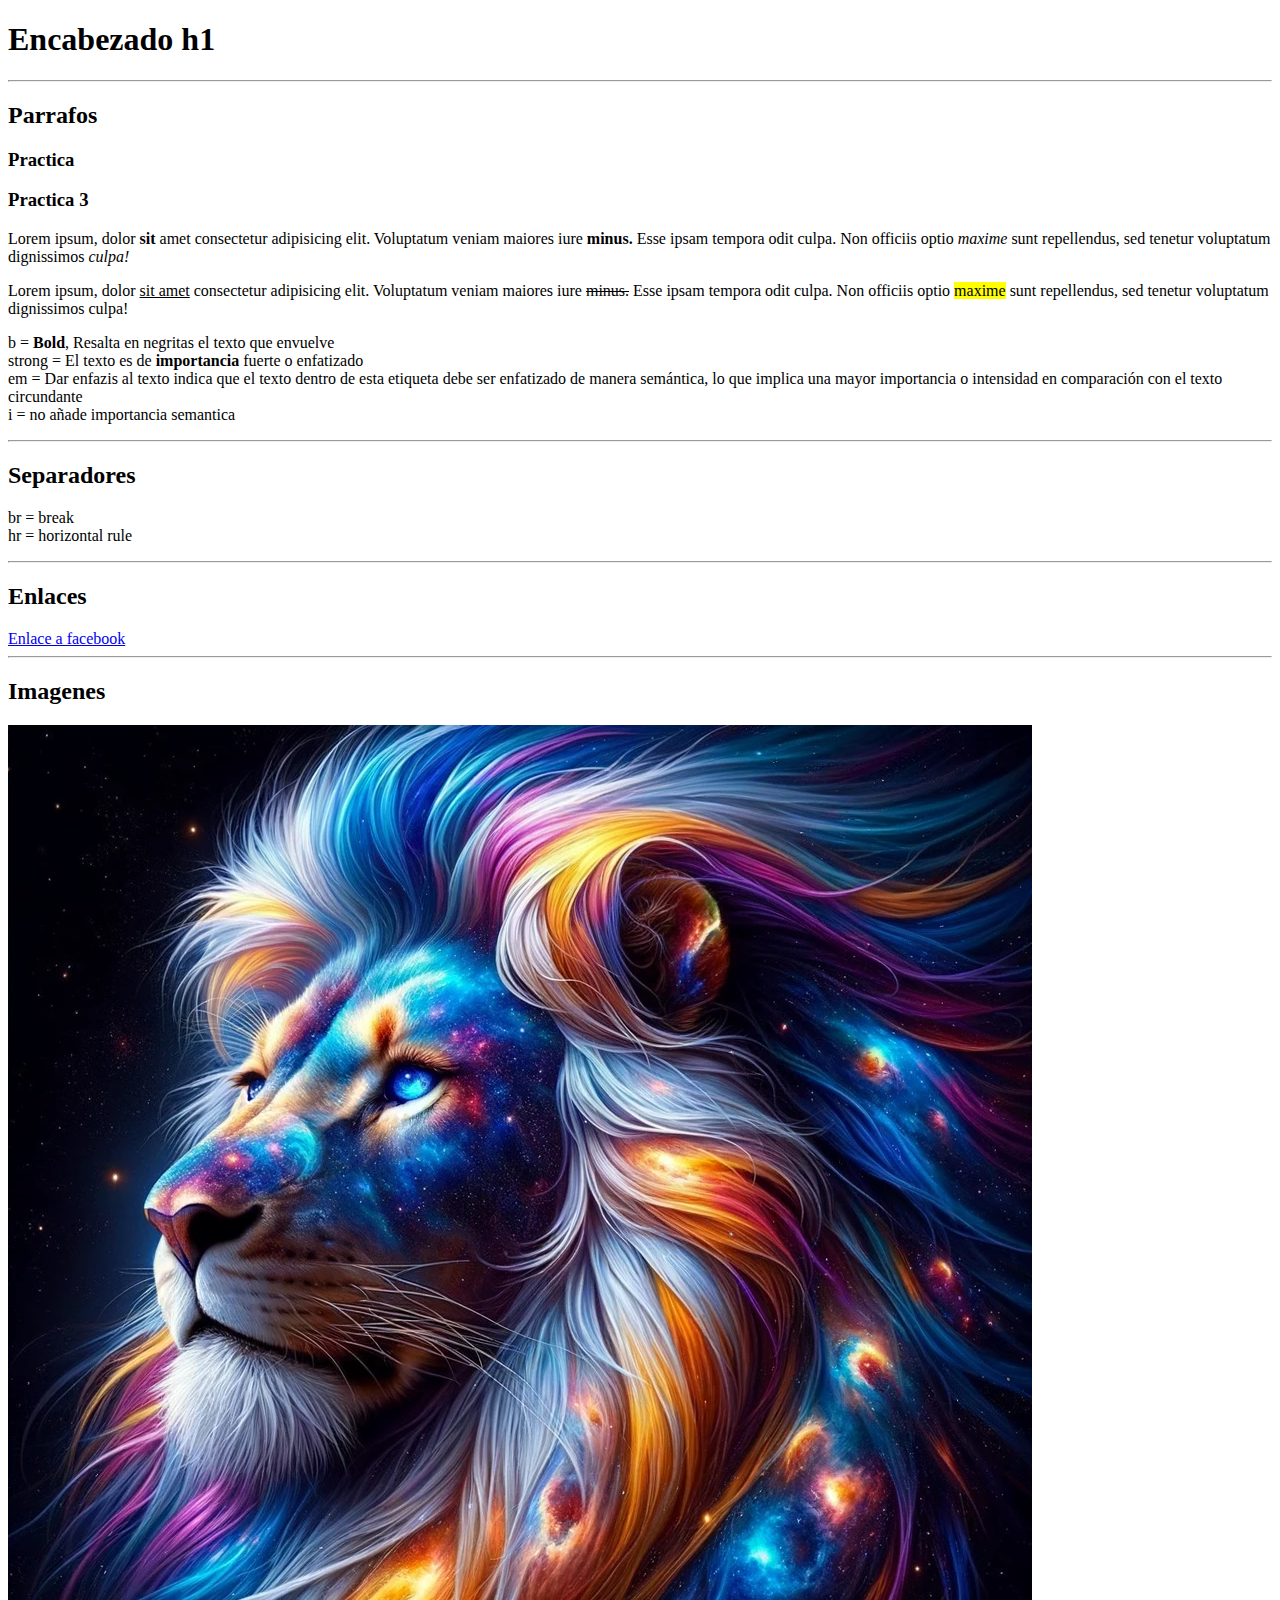
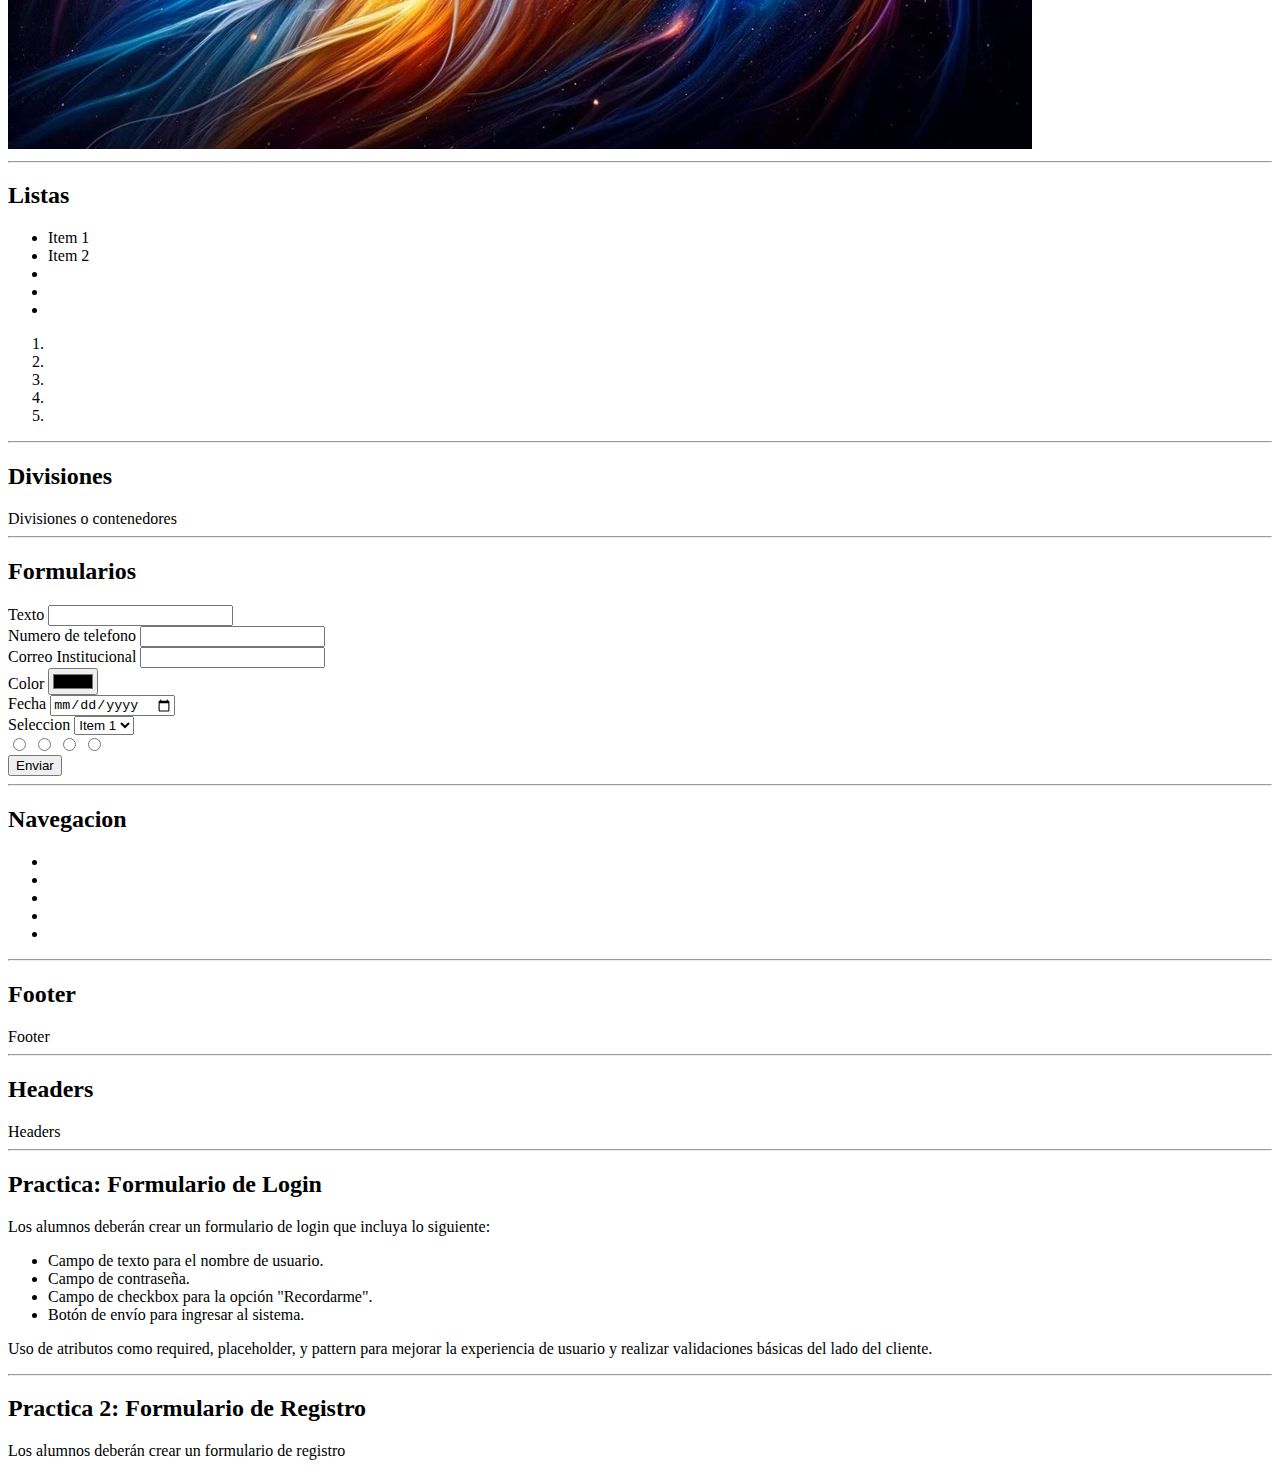
<file: Bloque 1/1 html/index.html>
<!DOCTYPE html>
<html lang="en">
  <head>
    <meta charset="UTF-8" />
    <meta name="viewport" content="width=device-width, initial-scale=1.0" />
    <title>Mi primer pagina</title>
  </head>
  <body>
    <h1>Encabezado h1</h1>

    <hr />

    <h2>Parrafos</h2>

    <h3>Practica</h3>

    <h3>Practica 3</h3>

    <p>
      Lorem ipsum, dolor <b>sit</b> amet consectetur adipisicing elit.
      Voluptatum veniam maiores iure <strong> minus.</strong> Esse ipsam tempora
      odit culpa. Non officiis optio <em>maxime</em> sunt repellendus, sed tenetur
      voluptatum dignissimos <i>culpa!</i>
    </p>

    <p>
      Lorem ipsum, dolor <u>sit amet</u> consectetur adipisicing elit.
      Voluptatum veniam maiores iure <s> minus.</s> Esse ipsam tempora
      odit culpa. Non officiis optio <mark>maxime</mark> sunt repellendus, sed tenetur
      voluptatum dignissimos culpa!
    </p>

    <p>
      b = <b>Bold</b>, Resalta en negritas el texto que envuelve
      <br>
      strong = El texto es de <strong>importancia</strong> fuerte o enfatizado
      <br>
      em = Dar enfazis al texto indica que el texto dentro de esta etiqueta debe ser enfatizado de manera semántica, lo que implica una mayor importancia o intensidad en comparación con el texto circundante
      <br>
      i = no   añade importancia semantica
    </p>

    <hr />

    <h2>Separadores</h2>
    <p>
      br = break
      <br />
      hr = horizontal rule
    </p>

    <hr />

    <h2>Enlaces</h2>
    <a href="https://www.facebook.com/" target="">Enlace a facebook</a>

    <hr />

    <h2>Imagenes</h2>

    <img
      src="LeonChatGpt.png"
      alt="Imagen de ejemplo"
    />

    <hr />

    <h2>Listas</h2>
    <ul>
      <li>Item 1</li>
      <li>Item 2</li>
      <li></li>
      <li></li>
      <li></li>
    </ul>

    <ul></ul>

    <ol>
      <li></li>
      <li></li>
      <li></li>
      <li></li>
      <li></li>
    </ol>

    <hr />

    <h2>Divisiones</h2>

    <div>Divisiones o contenedores</div>

    <hr />

    <h2>Formularios</h2>

    <form action="">
      <div>
        <label for="texto">Texto</label>
        <input type="" id="texto" />
      </div>

      <div>
        <label for="telefono">Numero de telefono</label>
        <input type="tel" id="telefono" pattern="[0-9]{3}-[0-9]{4}-[0-9]{5}" />
      </div>

      <div>
        <label for="telefono">Correo Institucional</label>
        <input type="email" pattern=".{9,}@pcpuma\.acatlan\.unam\.mx" title="Por favor, ingresa una dirección de correo con al menos 9 caracteres antes de @pcpuma.acatlan.unam.mx" />
      <div>
        <label for="color">Color</label>
        <input type="color" id="color" />
      </div>

      <div>
        <label for="fecha">Fecha</label>
        <input type="date" id="fecha" />
      </div>

      <div>
        <label for="select">Seleccion</label>
        <select name="select1" id="select">
          <option value="1">Item 1</option>
          <option value="">Item2</option>
          <option value="">Item3</option>
          <option value="">Item4</option>
        </select>
      </div>

      <div>
        <input type="radio" name="grupo1" id="">
        <input type="radio" name="grupo1" id="">
        <input type="radio" name="grupo1" id="">
        <input type="radio" name="grupo2" id="">
      </div>

      <button type="submit">Enviar</button>
    </form>

    <hr />

    <h2>Navegacion</h2>

    <nav>
      <ul>
        <li></li>
        <li></li>
        <li></li>
        <li></li>
        <li></li>
      </ul>
    </nav>

    <hr />

    <h2>Footer</h2>

    <footer>Footer</footer>
    <hr />

    <h2>Headers</h2>

    <header>Headers</header>

    <hr />

    <h2>Practica: Formulario de Login</h2>

    <p>
      Los alumnos deberán crear un formulario de login que incluya lo siguiente:
    </p>

    <ul>
      <li>Campo de texto para el nombre de usuario.</li>
      <li>Campo de contraseña.</li>
      <li>Campo de checkbox para la opción "Recordarme".</li>
      <li>Botón de envío para ingresar al sistema.</li>
    </ul>

    <p>
      Uso de atributos como required, placeholder, y pattern para mejorar la
      experiencia de usuario y realizar validaciones básicas del lado del
      cliente.
    </p>

    <hr />

    <h2>Practica 2: Formulario de Registro</h2>

    <p>
      Los alumnos deberán crear un formulario de registro
    </p>

  </body>
</html>
</file>
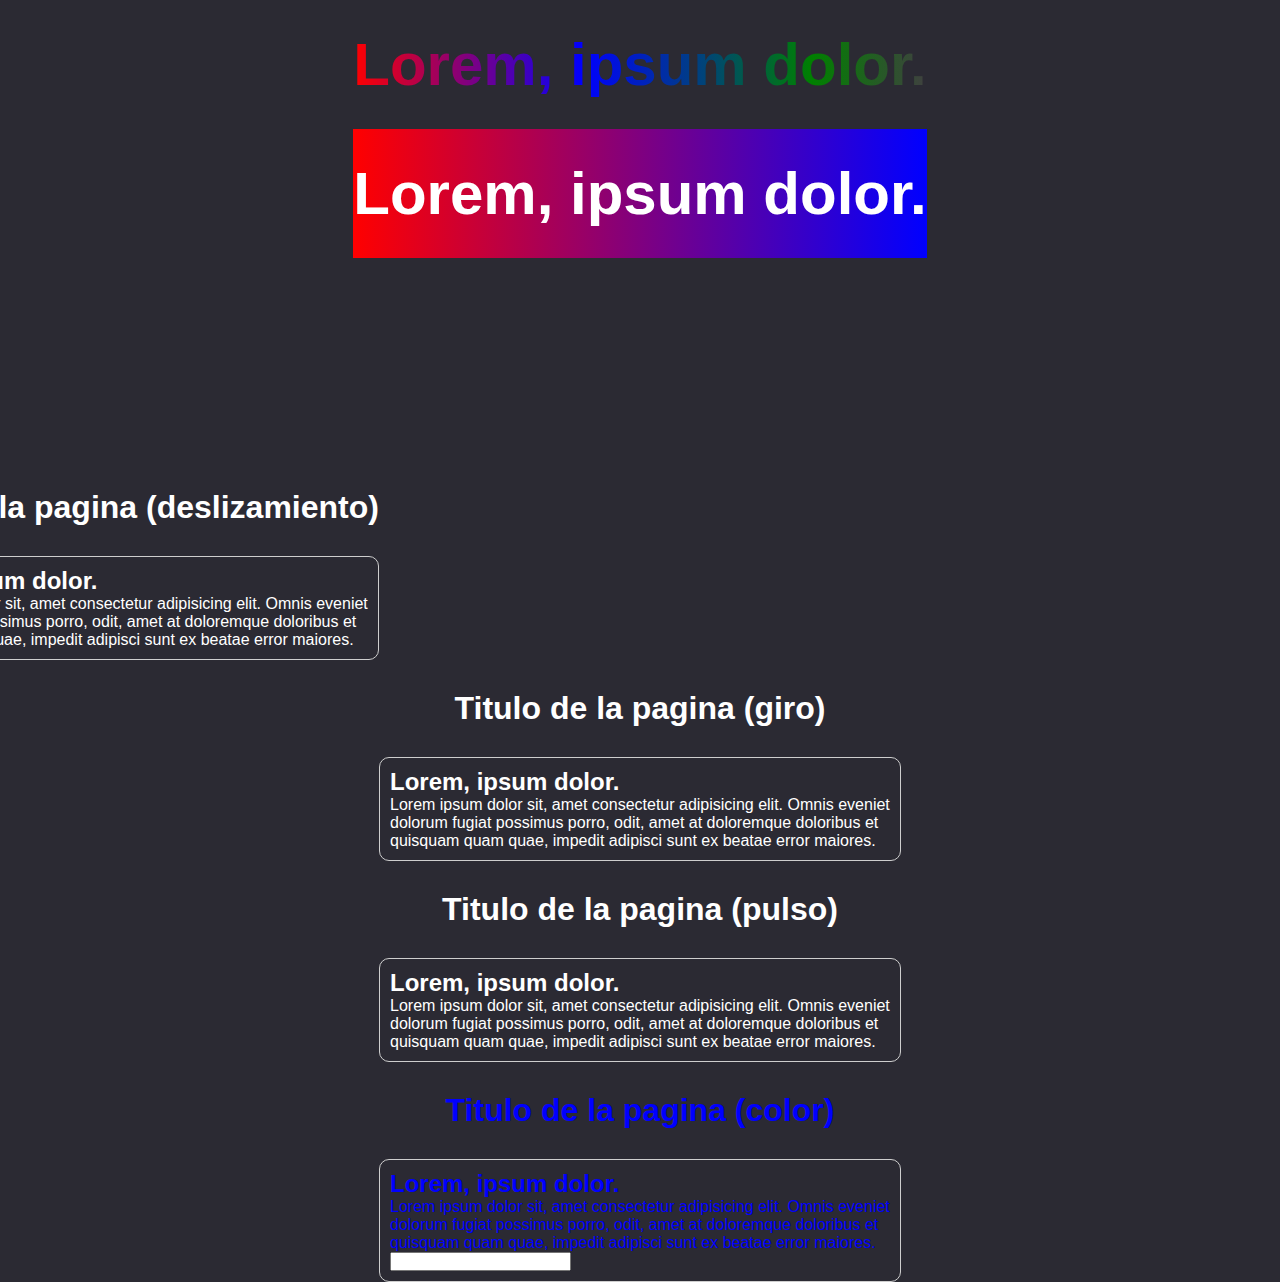
<file: Bloque 1/5 animaciones/index.html>
<!DOCTYPE html>
<html lang="en">
  <head>
    <meta charset="UTF-8" />
    <meta name="viewport" content="width=device-width, initial-scale=1.0" />
    <link rel="stylesheet" href="style.css" />
    <title>Animacion Desvanecido</title>
  </head>
  <body>
    <h1 class="gradient-text">Lorem, ipsum dolor.</h1>
    <h1 class="gradient">Lorem, ipsum dolor.</h1>

    <h1 class="fade">Titulo de la pagina (desvanecido)</h1>

    <div class="box fade">
      <h2>Lorem, ipsum dolor.</h2>
      <p>
        Lorem ipsum dolor sit, amet consectetur adipisicing elit. Omnis eveniet
        dolorum fugiat possimus porro, odit, amet at doloremque doloribus et
        quisquam quam quae, impedit adipisci sunt ex beatae error maiores.
      </p>
    </div>

    <h1 class="slide">Titulo de la pagina (deslizamiento)</h1>

    <div class="box slide">
      <h2>Lorem, ipsum dolor.</h2>
      <p>
        Lorem ipsum dolor sit, amet consectetur adipisicing elit. Omnis eveniet
        dolorum fugiat possimus porro, odit, amet at doloremque doloribus et
        quisquam quam quae, impedit adipisci sunt ex beatae error maiores.
      </p>
    </div>

    <h1 class="spin">Titulo de la pagina (giro)</h1>

    <div class="box spin">
      <h2>Lorem, ipsum dolor.</h2>
      <p>
        Lorem ipsum dolor sit, amet consectetur adipisicing elit. Omnis eveniet
        dolorum fugiat possimus porro, odit, amet at doloremque doloribus et
        quisquam quam quae, impedit adipisci sunt ex beatae error maiores.
      </p>
    </div>

    <h1 class="pulse">Titulo de la pagina (pulso)</h1>

    <div class="box pulse">
      <h2>Lorem, ipsum dolor.</h2>
      <p>
        Lorem ipsum dolor sit, amet consectetur adipisicing elit. Omnis eveniet
        dolorum fugiat possimus porro, odit, amet at doloremque doloribus et
        quisquam quam quae, impedit adipisci sunt ex beatae error maiores.
      </p>
    </div>

    <h1 class="color">Titulo de la pagina (color)</h1>

    <div class="box color">
      <h2>Lorem, ipsum dolor.</h2>
      <p>
        Lorem ipsum dolor sit, amet consectetur adipisicing elit. Omnis eveniet
        dolorum fugiat possimus porro, odit, amet at doloremque doloribus et
        quisquam quam quae, impedit adipisci sunt ex beatae error maiores.
      </p>
      <input type="text" />
    </div>
  </body>
</html>
</file>
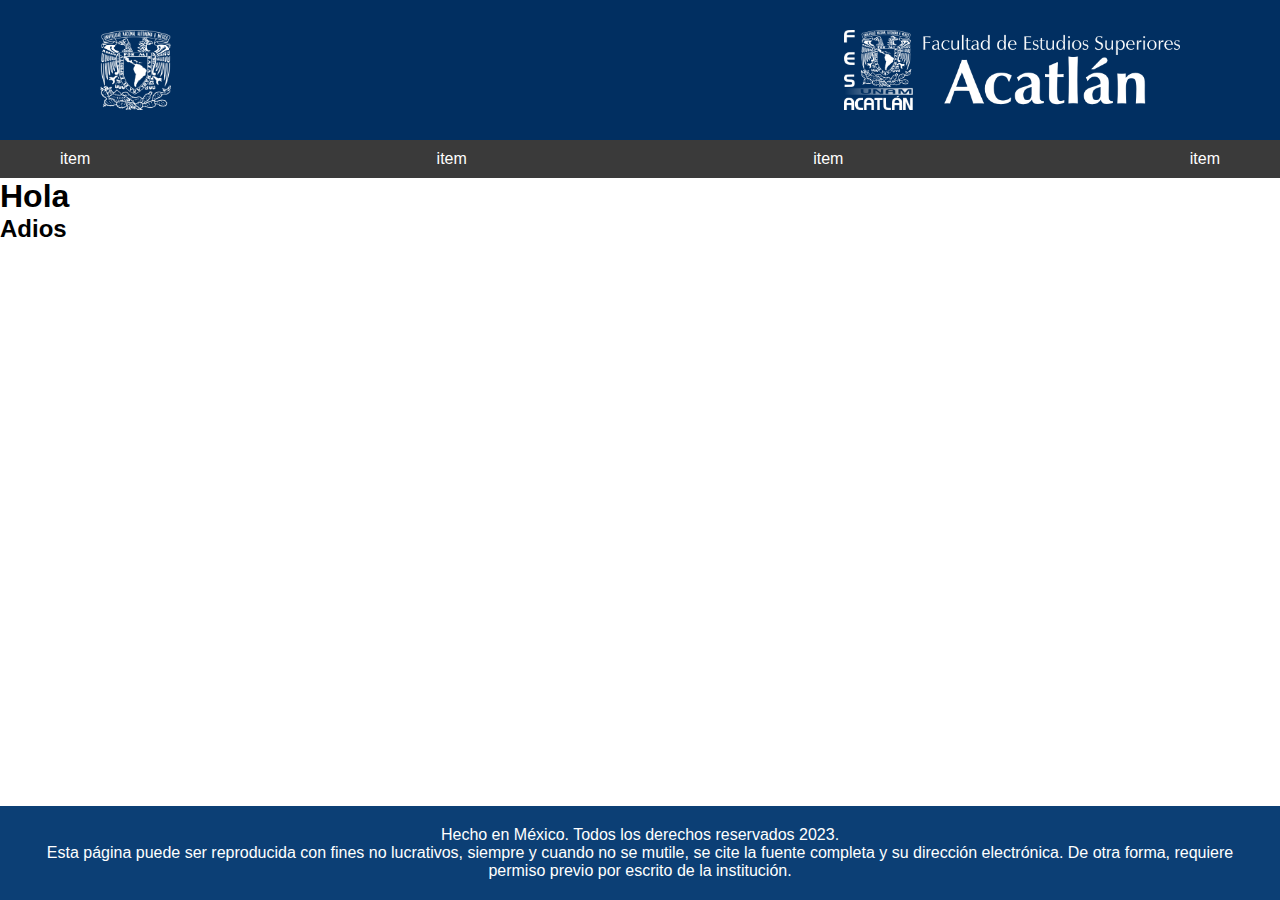
<file: Bloque 1/2 flexbox/2 Header/index.html>
<!DOCTYPE html>
<html lang="en">
  <head>
    <meta charset="UTF-8" />
    <meta name="viewport" content="width=device-width, initial-scale=1.0" />
    <title>Header</title>
    <link rel="stylesheet" href="style.css" />
  </head>
  <body>
    <header class="header">
      <img src="LogoUnam.png" alt="" />
      <img src="LogoFesA.png" alt="" />
    </header>
    <nav>
      <ul>
        <li><a href="/hola">item</a></li>
        <li><a href="/about">item</a></li>
        <li><a href="">item</a></li>
        <li><a href="">item</a></li>
      </ul>
    </nav>
    <main>
      <h1>Hola</h1>
      <h2>Adios</h2>
    </main>
    <footer>
      <p>Hecho en México. Todos los derechos reservados 2023.</p>
      <p>
        Esta página puede ser reproducida con fines no lucrativos, siempre y
        cuando no se mutile, se cite la fuente completa y su dirección
        electrónica. De otra forma, requiere permiso previo por escrito de la
        institución.
      </p>
    </footer>
  </body>
</html>
</file>
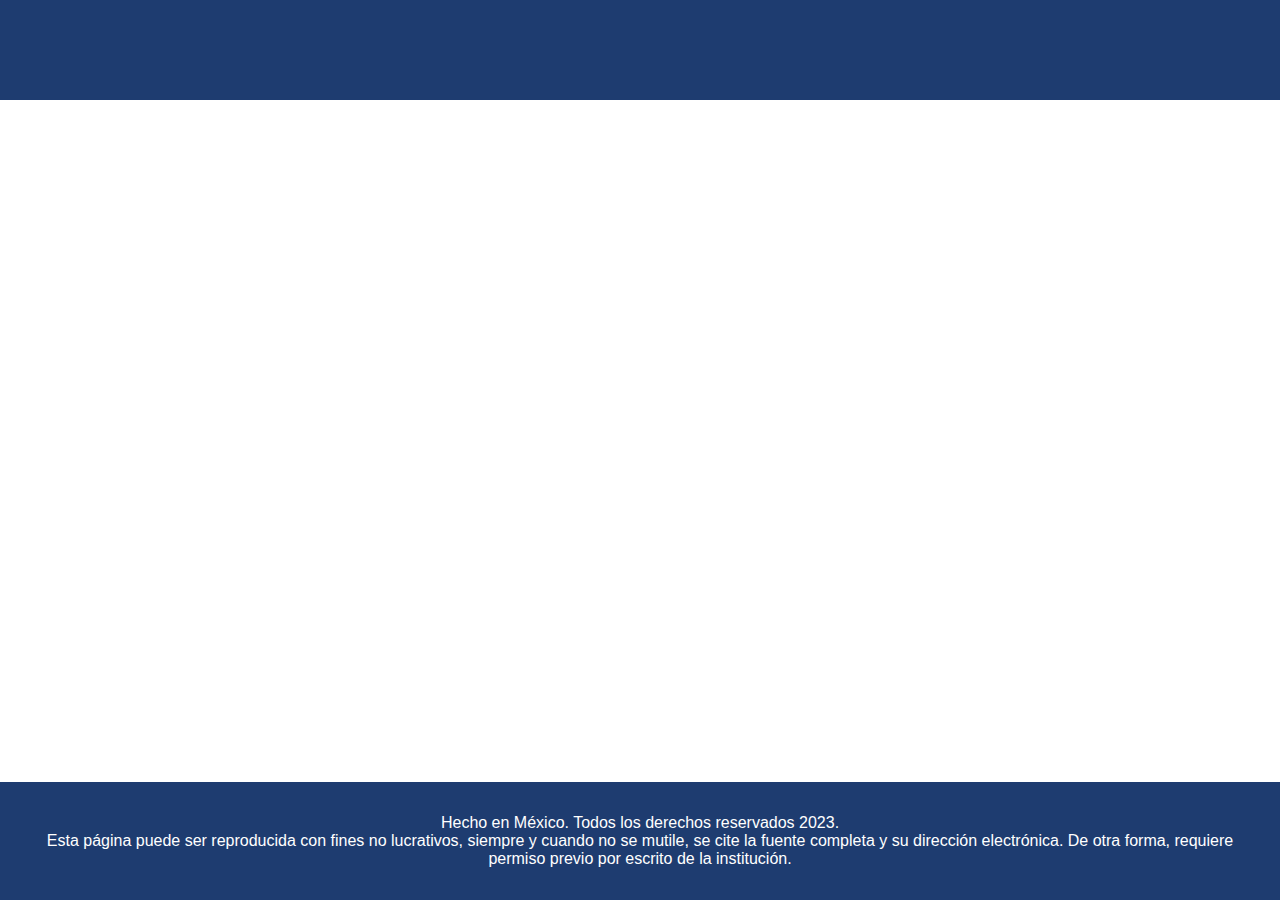
<file: Bloque 1/2 flexbox/4 Footer/index.html>
<!DOCTYPE html>
<html lang="en">
  <head>
    <meta charset="UTF-8" />
    <meta name="viewport" content="width=device-width, initial-scale=1.0" />
    <link rel="stylesheet" href="style.css" />
    <title>Footer</title>
  </head>
  <body>
    <header></header>
    <nav></nav>
    <main></main>
    <footer>
      <p>Hecho en México. Todos los derechos reservados 2023.</p>
      <p>
        Esta página puede ser reproducida con fines no lucrativos, siempre y
        cuando no se mutile, se cite la fuente completa y su dirección
        electrónica. De otra forma, requiere permiso previo por escrito de la
        institución.
      </p>
    </footer>
  </body>
</html>
</file>
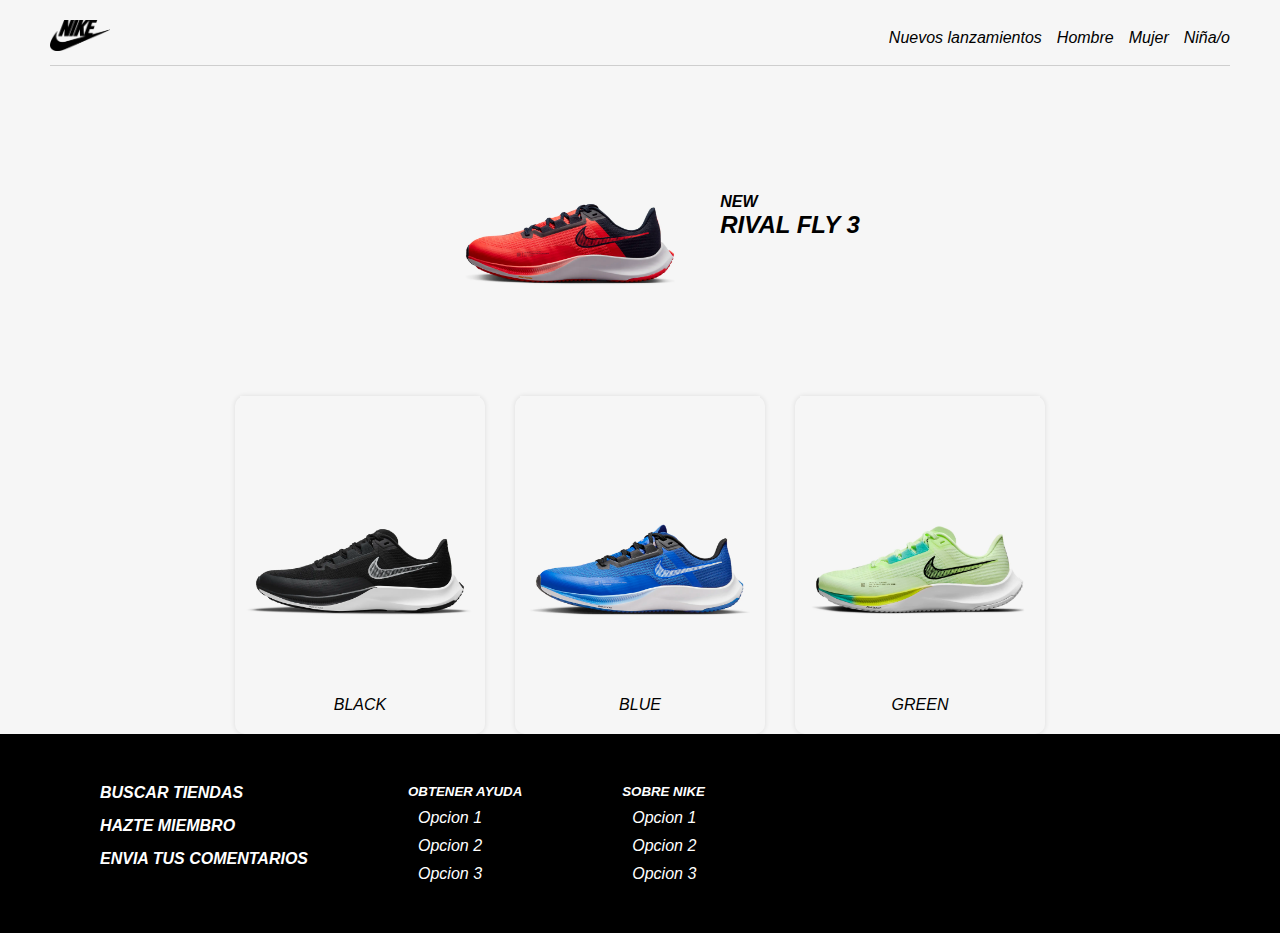
<file: Bloque 1/2 flexbox/5 Nike/index.html>
<!DOCTYPE html>
<html lang="en">
  <head>
    <meta charset="UTF-8" />
    <meta name="viewport" content="width=device-width, initial-scale=1.0" />
    <link rel="stylesheet" href="style.css" />
    <title>Nike</title>
  </head>
  <body>
    <nav class="navbar">
      <div class="brand">
        <img src="LogoNike.png" alt="Logo Nike" />
      </div>
      <ul>
        <li><a href="">Nuevos lanzamientos</a></li>
        <li><a href="">Hombre</a></li>
        <li><a href="">Mujer</a></li>
        <li><a href="">Niña/o</a></li>
      </ul>
    </nav>
    <main>
      <section class="main-section">
        <img src="Tenis1.webp" alt="Tenis 1" />
        <div class="titles">
          <h4>NEW</h4>
          <h2>RIVAL FLY 3</h2>
        </div>
      </section>
      <section class="second-section">
        <article>
          <img src="Tenis2.webp" alt="Tenis 2" />
          <p>BLACK</p>
        </article>
        <article>
          <img src="Tenis3.webp" alt="Tenis 2" />
          <p>BLUE</p>
        </article>
        <article>
          <img src="Tenis4.webp" alt="Tenis 2" />
          <p>GREEN</p>
        </article>
      </section>
    </main>
    <footer>
      <div class="first-menu">
        <ul>
          <li>BUSCAR TIENDAS</li>
          <li>HAZTE MIEMBRO</li>
          <li>ENVIA TUS COMENTARIOS</li>
        </ul>
      </div>
      <div class="second-menu">
        <h5>OBTENER AYUDA</h5>
        <ul>
          <li>Opcion 1</li>
          <li>Opcion 2</li>
          <li>Opcion 3</li>
        </ul>
      </div>
      <div class="second-menu">
        <h5>SOBRE NIKE</h5>
        <ul>
          <li>Opcion 1</li>
          <li>Opcion 2</li>
          <li>Opcion 3</li>
        </ul>
      </div>
    </footer>
  </body>
</html>
</file>
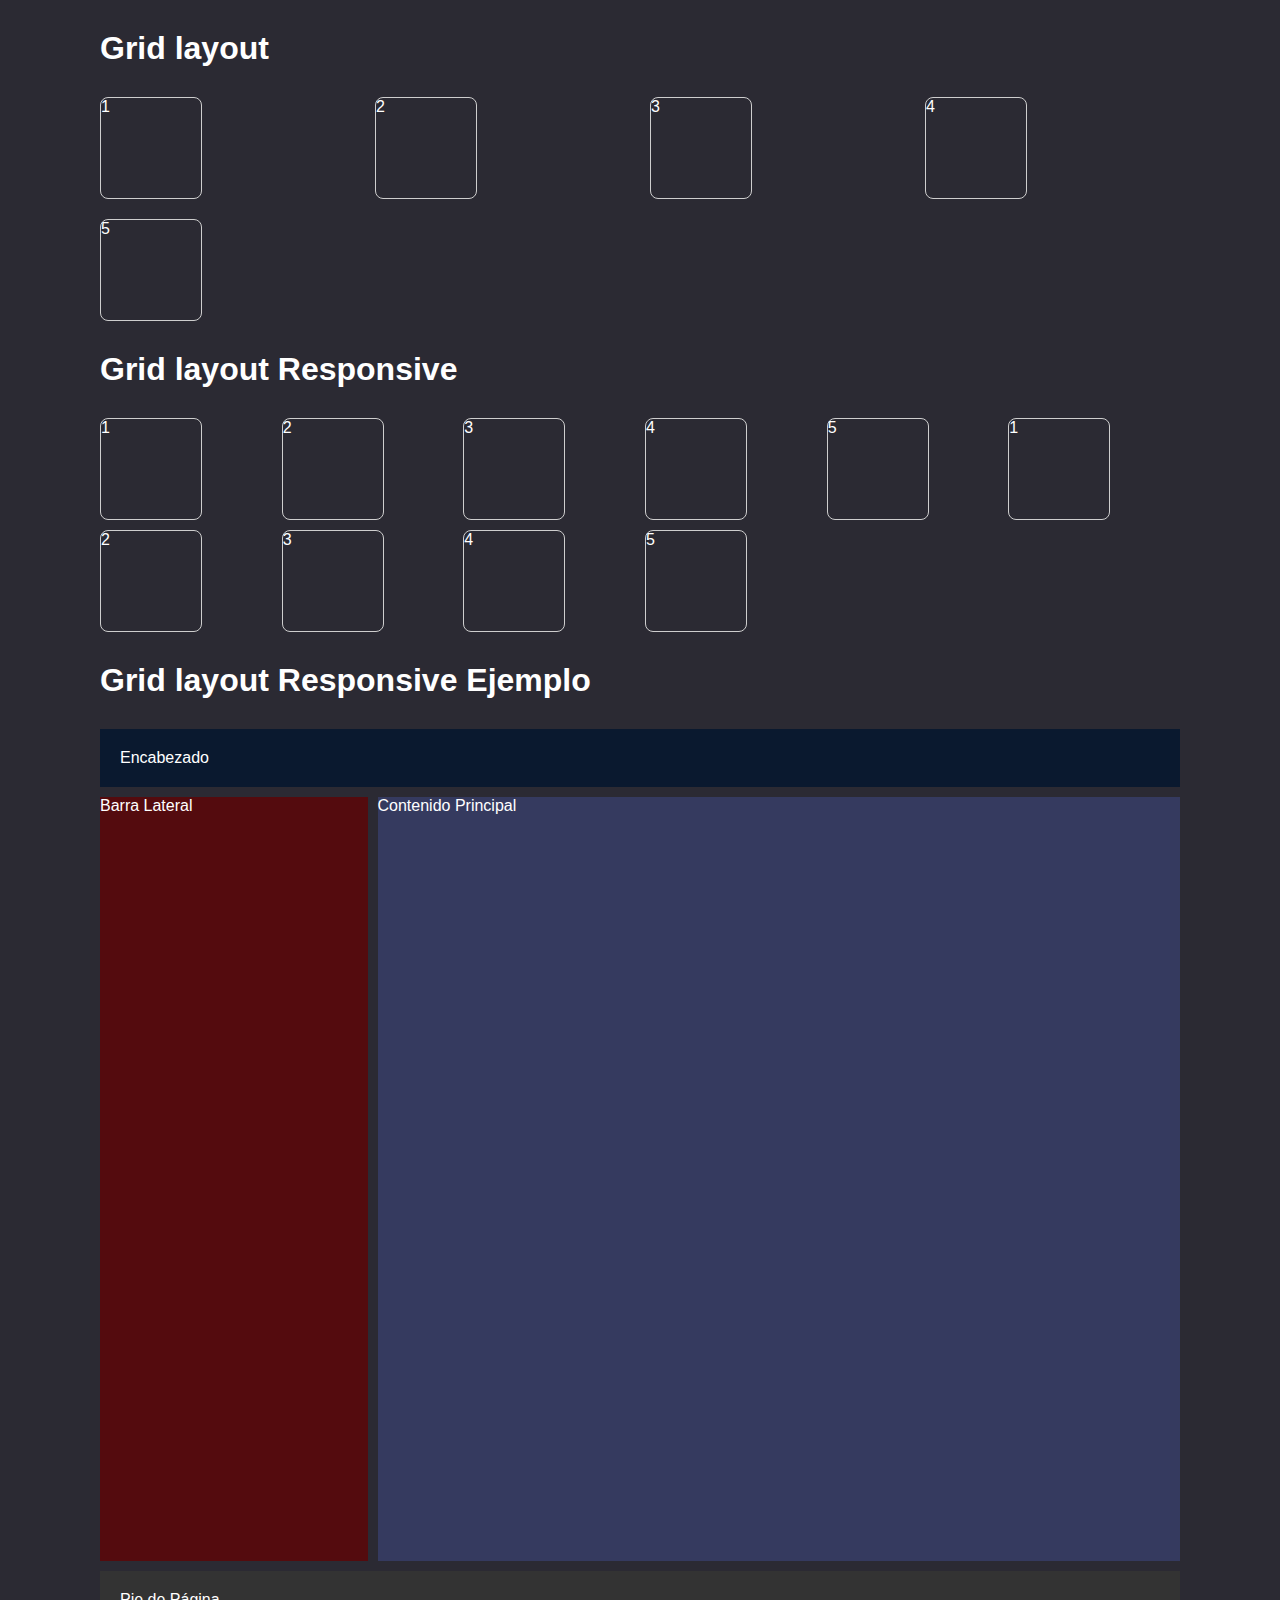
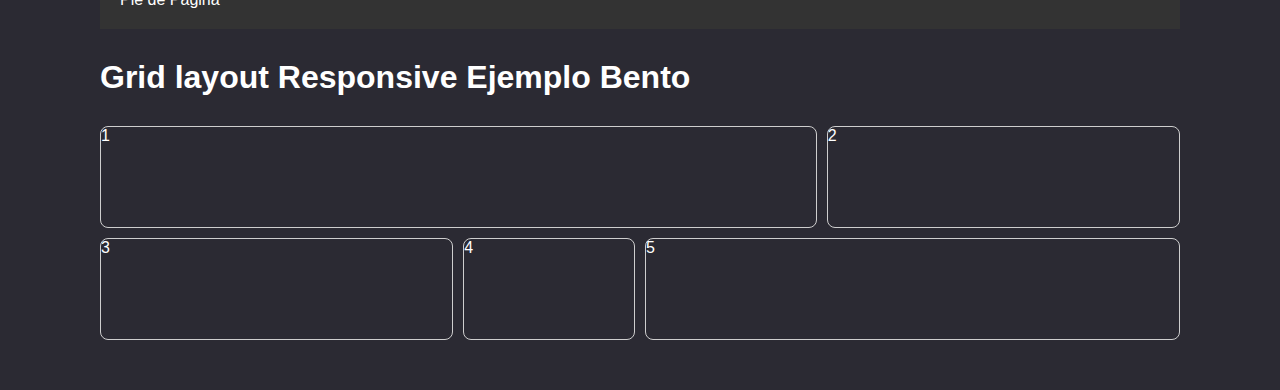
<file: Bloque 1/3 grid/1 grid/index.html>
<!DOCTYPE html>
<html lang="en">
  <head>
    <meta charset="UTF-8" />
    <meta name="viewport" content="width=device-width, initial-scale=1.0" />
    <link rel="stylesheet" href="style.css" />
    <title>Ejemplol Grid</title>
  </head>
  <body>
    
    <h1>Grid layout</h1>
    <div class="grid">
      <div class="item">1</div>
      <div class="item">2</div>
      <div class="item">3</div>
      <div class="item">4</div>
      <div class="item">5</div>
    </div>

    <h1>Grid layout Responsive</h1>
    <div class="grid-responsive">
      <div class="item">1</div>
      <div class="item">2</div>
      <div class="item">3</div>
      <div class="item">4</div>
      <div class="item">5</div>
      <div class="item">1</div>
      <div class="item">2</div>
      <div class="item">3</div>
      <div class="item">4</div>
      <div class="item">5</div>
    </div>

    <h1>Grid layout Responsive Ejemplo</h1>
    <div class="grid-container">
      <header class="header">Encabezado</header>
      <main class="main-content">Contenido Principal</main>
      <aside class="sidebar">Barra Lateral</aside>
      <footer class="footer">Pie de Página</footer>
    </div>

    <h1>Grid layout Responsive Ejemplo Bento</h1>
    <div class="grid-bento">
      <div>1</div>
      <div>2</div>
      <div>3</div>
      <div>4</div>
      <div>5</div>
    </div>
  </body>
</html>
</file>
<file: Bloque 1/5 animaciones/style.css>
* {
  margin: 0;
  padding: 0;
}

body {
  background-color: #2b2a33;
  font-family: Arial, Helvetica, sans-serif;
  color: #ffff;

  display: flex;
  justify-content: center;
  align-items: center;
  flex-direction: column;
}

h1 {
  padding: 30px 0;
}

.box {
  width: 500px;
  border: 1px solid #cecece;
  border-radius: 10px;
  padding: 10px;
}

.fade {
  opacity: 0;
  animation: fadeIn 2s ease-in forwards;
}

@keyframes fadeIn {
  to {
    opacity: 1;
  }
}

.slide {
  transform: translateX(-100%);
  animation: slideIn 1s ease-out forwards;
}

@keyframes slideIn {
  to {
    transform: translateX(0);
  }
}

.spin {
  animation: spin 1s linear;
}

@keyframes spin {
  from {
    transform: rotate(0deg);
  }
  to {
    transform: rotate(360deg);
  }
}

.pulse {
  animation: pulse 5s;
}

@keyframes pulse {
  0%,
  50% {
    transform: scale(1);
  }
  25%,
  75% {
    transform: scale(1.1);
  }
}

.color {
  color: blue;
  animation: changeColor 3s;
}

@keyframes changeColor {
  0% {
    color: blue;
  }
  50% {
    color: red;
  }
  100% {
    color: blue;
  }
}

.gradient-text {
  font-size: 60px;
  background: linear-gradient(to right, red, blue, green, purple, pink, yellow);
  background-size: 200% auto;
  background-clip: text;
  -webkit-text-fill-color: transparent;
  animation: gradient 10s linear infinite;
}

.gradient {
  font-size: 60px;
  background: linear-gradient(to right, red, blue, green, purple, pink, yellow);
  background-size: 500% auto;
  animation: gradient 10s linear infinite;
}
@keyframes gradient {
  0%,
  100% {
    background-position: 0%;
  }
  50% {
    background-position: 100%;
  }
}
</file>
<file: Bloque 1/2 flexbox/2 Header/style.css>
* {
  margin: 0;
  padding: 0;
}

body {
  font-family: Arial, Helvetica, sans-serif;
  min-height: 100vh;
  display: flex;
  flex-direction: column;
}

.header {
  background-color: #012f61;

  display: flex;
  justify-content: space-between;
  align-items: center;

  padding: 30px 100px;
}

.header img {
  filter: brightness(0) invert(1);
  height: 80px;
  width: auto;
}

@media (width <= 576px) {
  .header img:first-child {
    display: none;
  }
}

main {
  flex: 1;
}

nav ul {
  background-color: rgb(58, 58, 58);
  color: #ffffff;

  display: flex;
  list-style: none;
  justify-content: space-between;

  padding: 10px 60px;
}

nav ul li a {
  text-decoration: none;
  color: #ffffff;
}

footer {
  background-color: #0c3f75;

  color: #ffffff;

  padding: 20px;

  text-align: center;
}
</file>
<file: Bloque 1/2 flexbox/4 Footer/style.css>
* {
  margin: 0;
  padding: 0;
}

body {
  display: flex;
  flex-direction: column;

  font-family: Arial, Helvetica, sans-serif;

  min-height: 100vh; /* viewport height */
}

header {
  height: 100px;
  background-color: #1e3c70;
}

main {
  flex: 1;
}

footer {
  background-color: #1e3c70;
  text-align: center;
  padding: 2rem;
  color: white;
}
</file>
<file: Bloque 1/2 flexbox/5 Nike/style.css>
* {
  margin: 0;
  padding: 0;
}

body {
  font-family: Arial, Helvetica, sans-serif;
  background-color: #f6f6f6;
  display: flex;
  flex-direction: column;
  min-height: 100vh;

  font-style: italic;
}

main {
  flex: 1;
}

.navbar {
  display: flex;
  justify-content: space-between;
  margin: 20px 50px 0px 50px;
  padding-bottom: 10px;
  align-items: center;

  border-bottom: 1px solid #cecece;
}

.navbar .brand img {
  width: 60px;
}

.navbar ul {
  display: flex;
  list-style: none;
  gap: 15px;
}

.navbar ul li a {
  color: black;
  text-decoration: none;
}

/*  */

.main-section {
  display: flex;
  align-items: center;
  justify-content: center;
  margin-bottom: 30px;
}

.main-section img {
  width: 300px;
  height: 300px;

  object-fit: contain;
  object-position: center;
}

/*  */

.second-section {
  display: flex;
  flex-wrap: wrap;
  justify-content: center;
  gap: 30px;
  margin: 0 5rem;
}

.second-section article {
  display: flex;
  flex-direction: column;
  align-items: center;
  padding: 0 0 20px 0;

  border-radius: 10px;
  box-shadow: 0px 0px 4px 1px rgba(0, 0, 0, 0.075);
}

.second-section img {
  width: 250px;
  height: 300px;

  object-fit: contain;
  object-position: center;
}

/*  */

footer {
  background-color: #000000;
  color: #ffffff;
  display: flex;
  padding: 50px 100px;

  gap: 100px;
}

footer ul {
  list-style: none;
}

footer .first-menu ul {
  display: flex;
  flex-direction: column;
  gap: 15px;

  font-weight: 700;
}

footer .second-menu h5 {
  font-weight: 700;
  margin-bottom: 10px;
}

footer .second-menu ul {
  display: flex;
  flex-direction: column;
  gap: 10px;
}

footer .second-menu ul li {
  margin-left: 10px;
}
</file>
<file: Bloque 1/3 grid/1 grid/style.css>
* {
  margin: 0;
  padding: 0;
}

body {
  font-family: Arial, Helvetica, sans-serif;
  background-color: #2b2a33;
  color: #ffff;
  padding: 0 100px;
}

h1 {
  padding: 30px 0px;
}

.grid {
  display: grid;
  grid-template-columns: repeat(4, 1fr);
  gap: 20px;
}

.item {
  width: 100px;
  height: 100px;
  border: 1px solid #cecece;
  border-radius: 8px;
}

.grid-responsive {
  display: grid;
  grid-template-columns: repeat(auto-fit, minmax(150px, 1fr));
  gap: 10px;
}

/* Ejemplo */

.grid-container {
  display: grid;
  grid-template-columns: 1fr 3fr;
  grid-template-rows: auto 1fr auto;
  grid-template-areas:
    "header header"
    "sidebar main"
    "footer footer";
  gap: 10px;
  height: 100vh;
}

.header {
  grid-area: header;
  padding: 20px;
  background-color: #0a192f;
}

.main-content {
  grid-area: main;
  background-color: #353a5f;
}

.sidebar {
  grid-area: sidebar;
  background-color: #540b0e;
}

.footer {
  grid-area: footer;
  background-color: #333333;
  padding: 20px;
}

/* Media Query para pantallas pequeñas */
/* @media (max-width: 600px) {
  .grid-container {
    grid-template-columns: 1fr;
    grid-template-rows: auto 1fr auto auto;
    grid-template-areas:
      "header"
      "main"
      "sidebar"
      "footer";
  }
}
 */
/* Bento */

.grid-bento {
  display: grid;
  grid-template-columns: repeat(6, 1fr);
  grid-template-areas:
    "a a a a b b"
    "c c d e e e";
  margin-bottom: 50px;
  gap: 10px;
}

.grid-bento div {
  border: 1px solid #cecece;
  border-radius: 8px;
  height: 100px;
}

.grid-bento div:nth-child(1) {
  grid-area: a;
}

.grid-bento div:nth-child(2) {
  grid-area: b;
}

.grid-bento div:nth-child(3) {
  grid-area: c;
}

.grid-bento div:nth-child(4) {
  grid-area: d;
}

.grid-bento div:nth-child(5) {
  grid-area: e;
}
</file>
